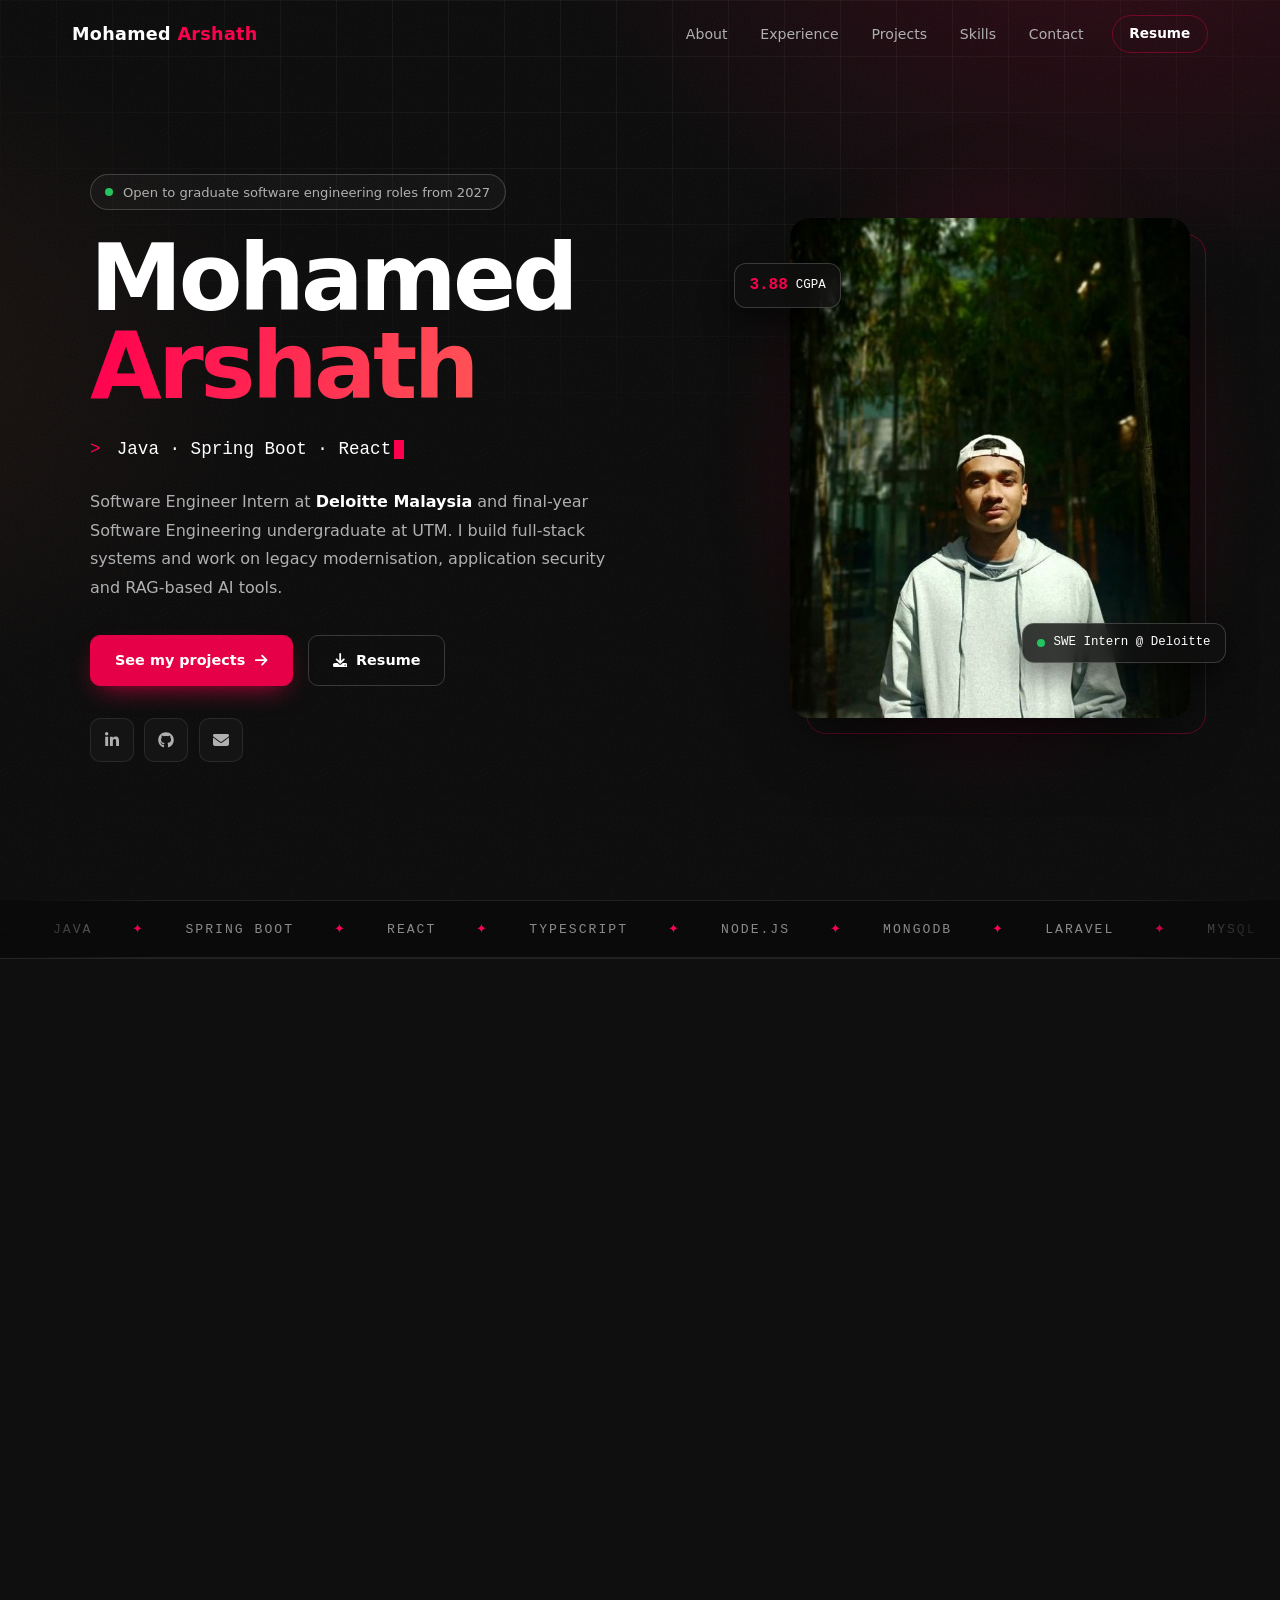
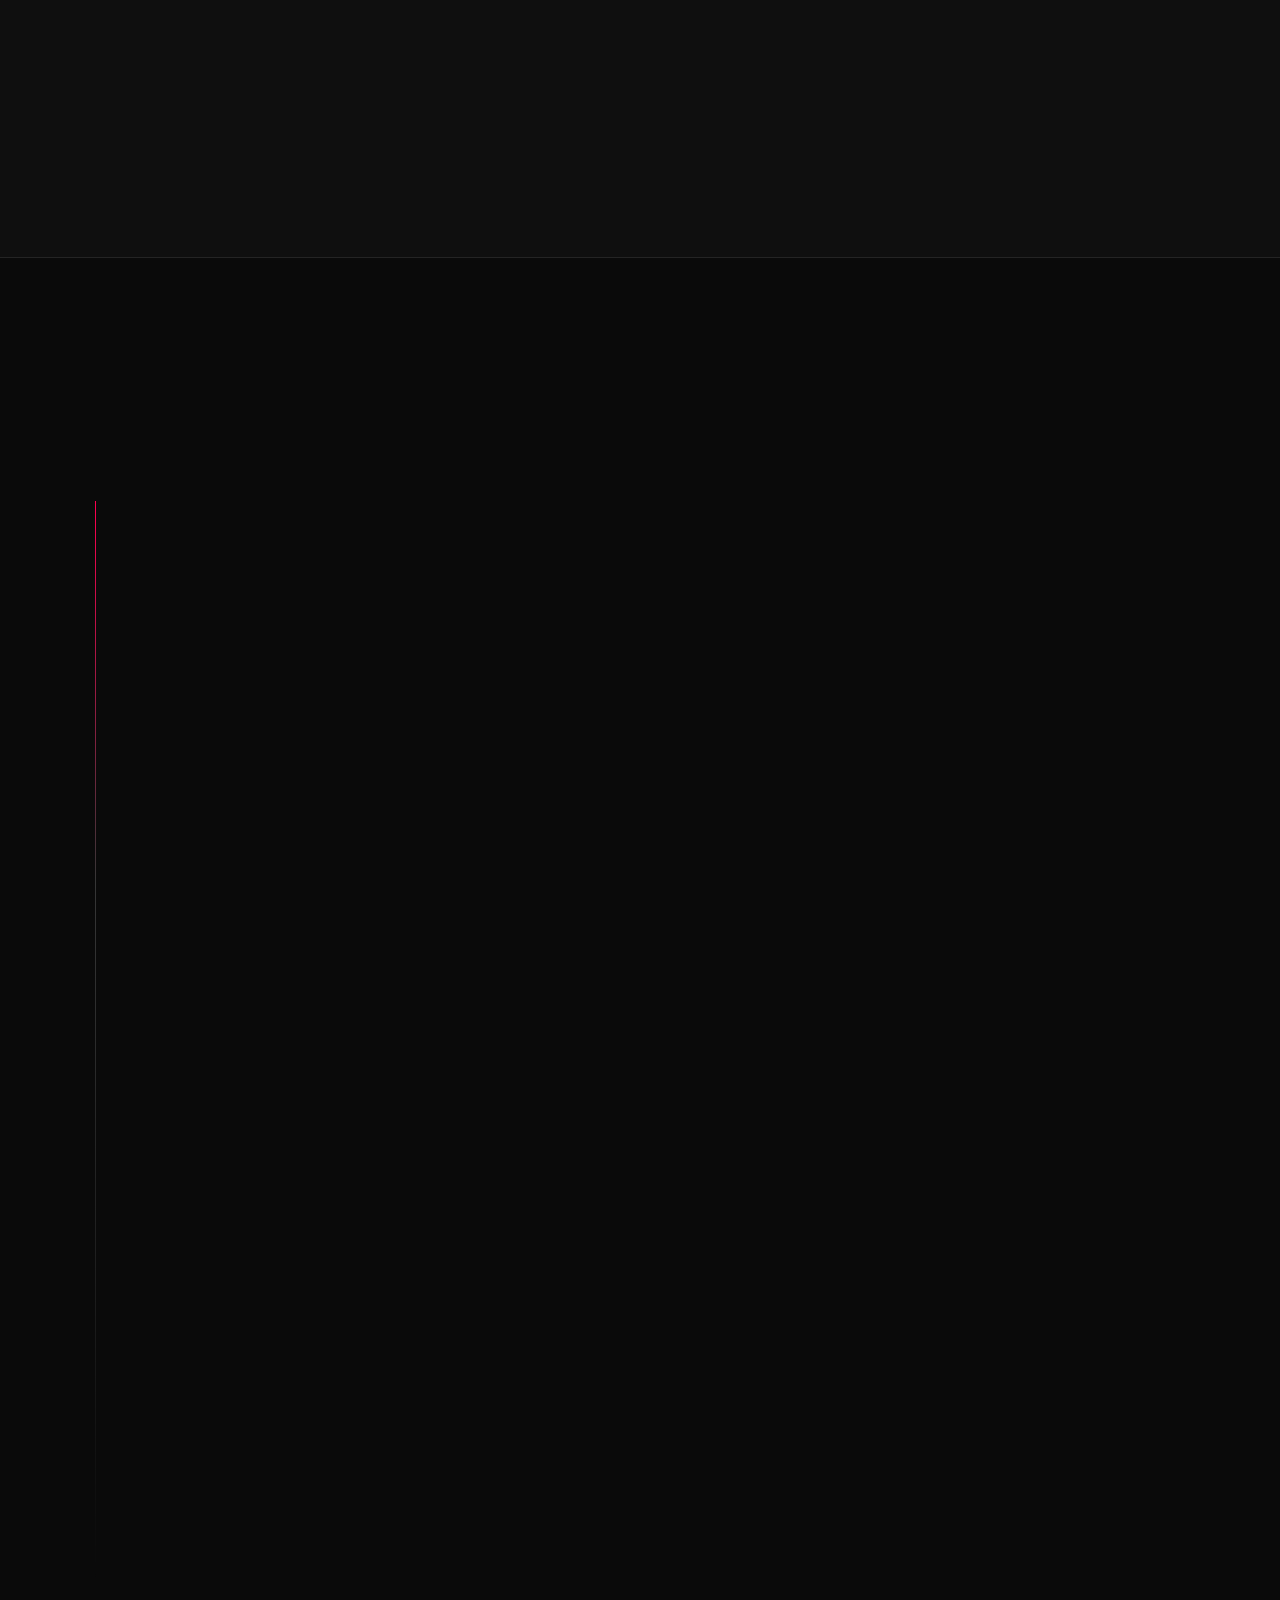
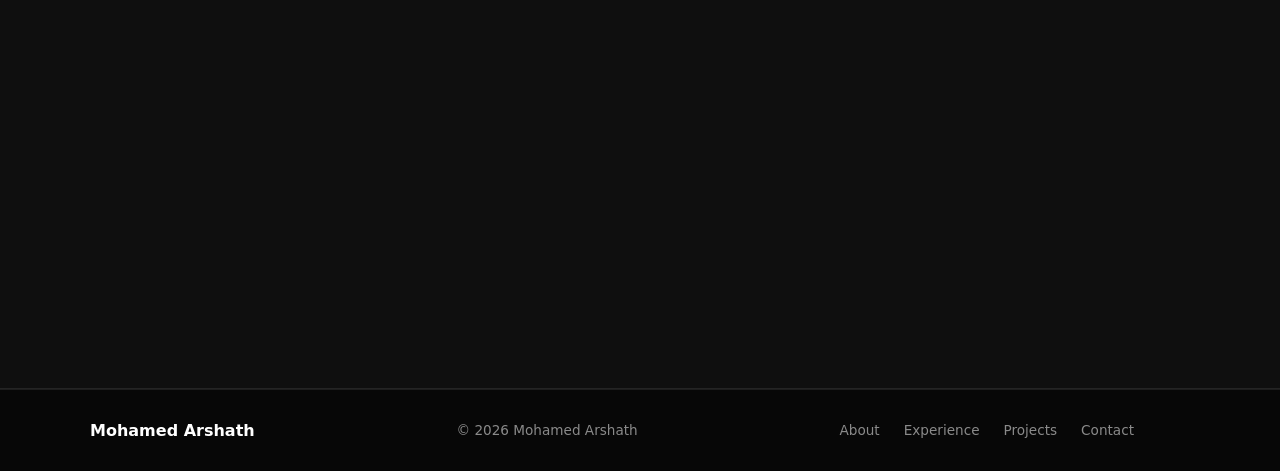
<file: index.html>
<!DOCTYPE html>
<html lang="en">
<head>
    <meta charset="UTF-8">
    <meta name="viewport" content="width=device-width, initial-scale=1.0">
    <!-- GitHub Pages cannot send response headers, so the policy is set here -->
    <meta http-equiv="Content-Security-Policy" content="default-src 'self'; script-src 'self'; style-src 'self' https://fonts.googleapis.com; font-src https://fonts.gstatic.com; img-src 'self' data:; object-src 'none'; base-uri 'self'; form-action 'none'">
    <meta name="referrer" content="strict-origin-when-cross-origin">
    <title>Mohamed Arshath | Software Engineer</title>
    <meta name="description" content="Mohamed Arshath is a Software Engineer Intern at Deloitte Malaysia and a final-year Software Engineering student at UTM. Full-stack development with Java, Spring Boot, React and Node.js.">
    <meta name="author" content="Mohamed Arshath">
    <meta name="theme-color" content="#0a0a0a">
    <meta name="color-scheme" content="dark">
    <link rel="canonical" href="https://mohamedarshathsaleem.github.io/">
    <link rel="icon" href="favicon.svg" type="image/svg+xml">

    <!-- Link previews (LinkedIn, WhatsApp, Slack, X) -->
    <meta property="og:type" content="profile">
    <meta property="og:site_name" content="Mohamed Arshath">
    <meta property="og:locale" content="en_GB">
    <meta property="og:url" content="https://mohamedarshathsaleem.github.io/">
    <meta property="og:title" content="Mohamed Arshath | Software Engineer">
    <meta property="og:description" content="Software Engineer Intern at Deloitte Malaysia and final-year Software Engineering student at UTM. Java, Spring Boot, React, Node.js.">
    <meta property="og:image" content="https://mohamedarshathsaleem.github.io/images/profilepic.jpg">
    <meta property="og:image:width" content="763">
    <meta property="og:image:height" content="575">
    <meta property="og:image:alt" content="Photo of Mohamed Arshath">
    <meta name="twitter:card" content="summary_large_image">
    <meta name="twitter:title" content="Mohamed Arshath | Software Engineer">
    <meta name="twitter:description" content="Software Engineer Intern at Deloitte Malaysia and final-year Software Engineering student at UTM. Java, Spring Boot, React, Node.js.">
    <meta name="twitter:image" content="https://mohamedarshathsaleem.github.io/images/profilepic.jpg">

    <link rel="preconnect" href="https://fonts.googleapis.com">
    <link rel="preconnect" href="https://fonts.gstatic.com" crossorigin>
    <link rel="stylesheet" href="style.css">
    <link href="https://fonts.googleapis.com/css2?family=Bricolage+Grotesque:opsz,wght@12..96,400..800&family=Fira+Code:wght@400;500&display=swap" rel="stylesheet">

    <!-- Structured data for search engines -->
    <script type="application/ld+json">
    {
        "@context": "https://schema.org",
        "@type": "Person",
        "name": "Mohamed Arshath",
        "url": "https://mohamedarshathsaleem.github.io/",
        "image": "https://mohamedarshathsaleem.github.io/images/profilepic.jpg",
        "jobTitle": "Software Engineer Intern",
        "worksFor": { "@type": "Organization", "name": "Deloitte Malaysia" },
        "alumniOf": { "@type": "CollegeOrUniversity", "name": "Universiti Teknologi Malaysia" },
        "address": { "@type": "PostalAddress", "addressLocality": "Kuala Lumpur", "addressCountry": "MY" },
        "sameAs": [
            "https://www.linkedin.com/in/m-arshath",
            "https://github.com/Mohamedarshathsaleem"
        ],
        "knowsAbout": ["Java", "Spring Boot", "React", "Node.js", "TypeScript", "Laravel", "AWS", "Retrieval-Augmented Generation"]
    }
    </script>

    <script src="script.js" defer></script>
</head>
<body>

    <a class="skip-link" href="#main">Skip to main content</a>
    <div class="bg-atmosphere" aria-hidden="true"></div>

    <!-- Icons: Font Awesome Free 6.5.2 by @fontawesome - https://fontawesome.com
         License - https://fontawesome.com/license/free (Icons: CC BY 4.0) -->
    <svg xmlns="http://www.w3.org/2000/svg" class="sprite" width="0" height="0" aria-hidden="true" focusable="false">
        <symbol id="i-linkedin" viewBox="0 0 448 512"><path d="M100.28 448H7.4V148.9h92.88zM53.79 108.1C24.09 108.1 0 83.5 0 53.8a53.79 53.79 0 0 1 107.58 0c0 29.7-24.1 54.3-53.79 54.3zM447.9 448h-92.68V302.4c0-34.7-.7-79.2-48.29-79.2-48.29 0-55.69 37.7-55.69 76.7V448h-92.78V148.9h89.08v40.8h1.3c12.4-23.5 42.69-48.3 87.88-48.3 94 0 111.28 61.9 111.28 142.3V448z"/></symbol>
        <symbol id="i-github" viewBox="0 0 496 512"><path d="M165.9 397.4c0 2-2.3 3.6-5.2 3.6-3.3.3-5.6-1.3-5.6-3.6 0-2 2.3-3.6 5.2-3.6 3-.3 5.6 1.3 5.6 3.6zm-31.1-4.5c-.7 2 1.3 4.3 4.3 4.9 2.6 1 5.6 0 6.2-2s-1.3-4.3-4.3-5.2c-2.6-.7-5.5.3-6.2 2.3zm44.2-1.7c-2.9.7-4.9 2.6-4.6 4.9.3 2 2.9 3.3 5.9 2.6 2.9-.7 4.9-2.6 4.6-4.6-.3-1.9-3-3.2-5.9-2.9zM244.8 8C106.1 8 0 113.3 0 252c0 110.9 69.8 205.8 169.5 239.2 12.8 2.3 17.3-5.6 17.3-12.1 0-6.2-.3-40.4-.3-61.4 0 0-70 15-84.7-29.8 0 0-11.4-29.1-27.8-36.6 0 0-22.9-15.7 1.6-15.4 0 0 24.9 2 38.6 25.8 21.9 38.6 58.6 27.5 72.9 20.9 2.3-16 8.8-27.1 16-33.7-55.9-6.2-112.3-14.3-112.3-110.5 0-27.5 7.6-41.3 23.6-58.9-2.6-6.5-11.1-33.3 2.6-67.9 20.9-6.5 69 27 69 27 20-5.6 41.5-8.5 62.8-8.5s42.8 2.9 62.8 8.5c0 0 48.1-33.6 69-27 13.7 34.7 5.2 61.4 2.6 67.9 16 17.7 25.8 31.5 25.8 58.9 0 96.5-58.9 104.2-114.8 110.5 9.2 7.9 17 22.9 17 46.4 0 33.7-.3 75.4-.3 83.6 0 6.5 4.6 14.4 17.3 12.1C428.2 457.8 496 362.9 496 252 496 113.3 383.5 8 244.8 8zM97.2 352.9c-1.3 1-1 3.3.7 5.2 1.6 1.6 3.9 2.3 5.2 1 1.3-1 1-3.3-.7-5.2-1.6-1.6-3.9-2.3-5.2-1zm-10.8-8.1c-.7 1.3.3 2.9 2.3 3.9 1.6 1 3.6.7 4.3-.7.7-1.3-.3-2.9-2.3-3.9-2-.6-3.6-.3-4.3.7zm32.4 35.6c-1.6 1.3-1 4.3 1.3 6.2 2.3 2.3 5.2 2.6 6.5 1 1.3-1.3.7-4.3-1.3-6.2-2.2-2.3-5.2-2.6-6.5-1zm-11.4-14.7c-1.6 1-1.6 3.6 0 5.9 1.6 2.3 4.3 3.3 5.6 2.3 1.6-1.3 1.6-3.9 0-6.2-1.4-2.3-4-3.3-5.6-2z"/></symbol>
        <symbol id="i-mail" viewBox="0 0 512 512"><path d="M48 64C21.5 64 0 85.5 0 112c0 15.1 7.1 29.3 19.2 38.4L236.8 313.6c11.4 8.5 27 8.5 38.4 0L492.8 150.4c12.1-9.1 19.2-23.3 19.2-38.4c0-26.5-21.5-48-48-48H48zM0 176V384c0 35.3 28.7 64 64 64H448c35.3 0 64-28.7 64-64V176L294.4 339.2c-22.8 17.1-54 17.1-76.8 0L0 176z"/></symbol>
        <symbol id="i-pin" viewBox="0 0 384 512"><path d="M215.7 499.2C267 435 384 279.4 384 192C384 86 298 0 192 0S0 86 0 192c0 87.4 117 243 168.3 307.2c12.3 15.3 35.1 15.3 47.4 0zM192 128a64 64 0 1 1 0 128 64 64 0 1 1 0-128z"/></symbol>
        <symbol id="i-download" viewBox="0 0 512 512"><path d="M288 32c0-17.7-14.3-32-32-32s-32 14.3-32 32V274.7l-73.4-73.4c-12.5-12.5-32.8-12.5-45.3 0s-12.5 32.8 0 45.3l128 128c12.5 12.5 32.8 12.5 45.3 0l128-128c12.5-12.5 12.5-32.8 0-45.3s-32.8-12.5-45.3 0L288 274.7V32zM64 352c-35.3 0-64 28.7-64 64v32c0 35.3 28.7 64 64 64H448c35.3 0 64-28.7 64-64V416c0-35.3-28.7-64-64-64H346.5l-45.3 45.3c-25 25-65.5 25-90.5 0L165.5 352H64zm368 56a24 24 0 1 1 0 48 24 24 0 1 1 0-48z"/></symbol>
        <symbol id="i-arrow-up" viewBox="0 0 384 512"><path d="M214.6 41.4c-12.5-12.5-32.8-12.5-45.3 0l-160 160c-12.5 12.5-12.5 32.8 0 45.3s32.8 12.5 45.3 0L160 141.2V448c0 17.7 14.3 32 32 32s32-14.3 32-32V141.2L329.4 246.6c12.5 12.5 32.8 12.5 45.3 0s12.5-32.8 0-45.3l-160-160z"/></symbol>
        <symbol id="i-arrow-right" viewBox="0 0 448 512"><path d="M438.6 278.6c12.5-12.5 12.5-32.8 0-45.3l-160-160c-12.5-12.5-32.8-12.5-45.3 0s-12.5 32.8 0 45.3L338.8 224 32 224c-17.7 0-32 14.3-32 32s14.3 32 32 32l306.7 0L233.4 393.4c-12.5 12.5-12.5 32.8 0 45.3s32.8 12.5 45.3 0l160-160z"/></symbol>
        <symbol id="i-external" viewBox="0 0 512 512"><path d="M320 0c-17.7 0-32 14.3-32 32s14.3 32 32 32h82.7L201.4 265.4c-12.5 12.5-12.5 32.8 0 45.3s32.8 12.5 45.3 0L448 109.3V192c0 17.7 14.3 32 32 32s32-14.3 32-32V32c0-17.7-14.3-32-32-32H320zM80 32C35.8 32 0 67.8 0 112V432c0 44.2 35.8 80 80 80H400c44.2 0 80-35.8 80-80V320c0-17.7-14.3-32-32-32s-32 14.3-32 32V432c0 8.8-7.2 16-16 16H80c-8.8 0-16-7.2-16-16V112c0-8.8 7.2-16 16-16H192c17.7 0 32-14.3 32-32s-14.3-32-32-32H80z"/></symbol>
        <symbol id="i-xmark" viewBox="0 0 384 512"><path d="M342.6 150.6c12.5-12.5 12.5-32.8 0-45.3s-32.8-12.5-45.3 0L192 210.7 86.6 105.4c-12.5-12.5-32.8-12.5-45.3 0s-12.5 32.8 0 45.3L146.7 256 41.4 361.4c-12.5 12.5-12.5 32.8 0 45.3s32.8 12.5 45.3 0L192 301.3 297.4 406.6c12.5 12.5 32.8 12.5 45.3 0s12.5-32.8 0-45.3L237.3 256 342.6 150.6z"/></symbol>
    </svg>

    <!-- Scroll Progress Bar -->
    <div class="scroll-progress" id="scrollProgress" aria-hidden="true"></div>

    <!-- Navigation -->
    <header>
    <nav id="navbar" aria-label="Main navigation">
        <div class="nav-container">
            <a href="#home" class="logo">Mohamed <span>Arshath</span></a>
            <ul class="nav-links">
                <li><a href="#about" class="nav-link">About</a></li>
                <li><a href="#experience" class="nav-link">Experience</a></li>
                <li><a href="#projects" class="nav-link">Projects</a></li>
                <li><a href="#skills" class="nav-link">Skills</a></li>
                <li><a href="#contact" class="nav-link">Contact</a></li>
                <li><a href="Mohamed-Arshath-Resume.pdf" class="nav-cta" target="_blank" rel="noopener">Resume</a></li>
            </ul>
            <button class="hamburger" id="hamburger" aria-label="Open navigation menu"
                    aria-expanded="false" aria-controls="mobileMenu">
                <span></span>
                <span></span>
                <span></span>
            </button>
        </div>
    </nav>
    </header>

    <!-- Mobile Menu -->
    <div class="mobile-overlay" id="mobileOverlay"></div>
    <div class="mobile-menu" id="mobileMenu" role="dialog" aria-modal="true" aria-label="Site navigation" aria-hidden="true" inert>
        <button class="close-btn" id="closeBtn" aria-label="Close menu">
            <svg class="icon" aria-hidden="true"><use href="#i-xmark"/></svg>
        </button>
        <ul>
            <li><a href="#about" class="mobile-link">About</a></li>
            <li><a href="#experience" class="mobile-link">Experience</a></li>
            <li><a href="#projects" class="mobile-link">Projects</a></li>
            <li><a href="#skills" class="mobile-link">Skills</a></li>
            <li><a href="#contact" class="mobile-link">Contact</a></li>
        </ul>
    </div>

    <main id="main" tabindex="-1">

    <!-- ==============================
         HERO SECTION
    ============================== -->
    <section id="home" aria-labelledby="hero-heading">
        <div class="hero-grid">
            <div class="hero-content">
                <p class="hero-status"><span class="status-dot" aria-hidden="true"></span> Open to graduate software engineering roles from 2027</p>
                <h1 class="hero-name" id="hero-heading">Mohamed <span>Arshath</span></h1>
                <p class="hero-role">
                    <span class="sr-only">Software Engineer. Java, Spring Boot, React.</span>
                    <span class="prompt" aria-hidden="true">&gt;</span>
                    <span class="typed" id="typed" aria-hidden="true" data-phrases="Java · Spring Boot · React|MERN · TypeScript · AWS|Laravel · MySQL · PHPUnit|RAG · LangChain · ChromaDB">Java · Spring Boot · React</span><span class="caret" aria-hidden="true"></span>
                </p>
                <p class="hero-desc">
                    Software Engineer Intern at <strong>Deloitte Malaysia</strong> and final-year
                    Software Engineering undergraduate at UTM. I build full-stack systems and work on
                    legacy modernisation, application security and RAG-based AI tools.
                </p>
                <div class="hero-btns">
                    <a href="#projects" class="btn btn-primary">
                        See my projects <svg class="icon" aria-hidden="true"><use href="#i-arrow-right"/></svg>
                    </a>
                    <a href="Mohamed-Arshath-Resume.pdf" class="btn btn-outline" target="_blank" rel="noopener">
                        <svg class="icon" aria-hidden="true"><use href="#i-download"/></svg> Resume
                    </a>
                </div>
                <div class="hero-socials">
                    <a href="https://www.linkedin.com/in/m-arshath" target="_blank" rel="noopener" class="social-icon" aria-label="LinkedIn">
                        <svg class="icon" aria-hidden="true"><use href="#i-linkedin"/></svg>
                    </a>
                    <a href="https://github.com/Mohamedarshathsaleem" target="_blank" rel="noopener" class="social-icon" aria-label="GitHub">
                        <svg class="icon" aria-hidden="true"><use href="#i-github"/></svg>
                    </a>
                    <a href="mailto:mohamedarshathsaleem@gmail.com" class="social-icon" aria-label="Email">
                        <svg class="icon" aria-hidden="true"><use href="#i-mail"/></svg>
                    </a>
                </div>
            </div>
            <div class="hero-photo">
                <img src="images/profilepic.jpg" alt="Portrait of Mohamed Arshath" width="763" height="575" fetchpriority="high">
                <p class="photo-chip chip-top" aria-hidden="true"><strong>3.88</strong> CGPA</p>
                <p class="photo-chip chip-bottom" aria-hidden="true"><span class="status-dot"></span> SWE Intern @ Deloitte</p>
            </div>
        </div>
    </section>

    <!-- Decorative tech strip; the same items are listed accessibly under Skills -->
    <div class="marquee" aria-hidden="true">
        <div class="marquee-track"><span>Java</span><span>Spring Boot</span><span>React</span><span>TypeScript</span><span>Node.js</span><span>MongoDB</span><span>Laravel</span><span>MySQL</span><span>AWS</span><span>Docker</span><span>GitHub Actions</span><span>Python</span><span>LangChain</span><span>Playwright</span><span>Flutter</span><span>Java</span><span>Spring Boot</span><span>React</span><span>TypeScript</span><span>Node.js</span><span>MongoDB</span><span>Laravel</span><span>MySQL</span><span>AWS</span><span>Docker</span><span>GitHub Actions</span><span>Python</span><span>LangChain</span><span>Playwright</span><span>Flutter</span></div>
    </div>

    <!-- ==============================
         ABOUT SECTION
    ============================== -->
    <section id="about" aria-labelledby="about-heading">
        <div class="section-header reveal">
            <span class="section-tag"><b>01</b> Get To Know</span>
            <h2 id="about-heading">About <span>Me</span></h2>
        </div>
        <div class="about-content">
            <div class="about-text reveal">
                <p>
                    I'm <strong>Arshath</strong>, a final-year Bachelor of Computer Science (Software Engineering)
                    student at Universiti Teknologi Malaysia, currently interning with Deloitte Malaysia's
                    Technology &amp; Transformation practice in Kuala Lumpur.
                </p>
                <p>
                    At Deloitte I lead a team of 6 interns building a MERN-stack system across the full SDLC,
                    from requirements with its users through to deployment and monitoring on AWS, and help
                    modernise a legacy JSP application into React and Spring Boot. Before that I owned
                    the delivery of a Laravel-based ISO 50001 Energy Management System as a part-time developer.
                </p>
                <dl class="about-stats">
                    <div class="stat">
                        <dt>CGPA / 4.00</dt>
                        <dd class="counter" data-target="3.88" data-decimals="2">3.88</dd>
                    </div>
                    <div class="stat">
                        <dt>Industry roles</dt>
                        <dd class="counter" data-target="3">3</dd>
                    </div>
                    <div class="stat">
                        <dt>Interns led</dt>
                        <dd class="counter" data-target="6">6</dd>
                    </div>
                </dl>
            </div>
            <div class="about-side reveal" data-delay="150">
                <div class="side-block">
                    <h3>Education</h3>
                    <span class="t-year">Oct 2022 – Mar 2027 (Expected)</span>
                    <h4>Bachelor of Computer Science (Software Engineering) with Honours</h4>
                    <p>Universiti Teknologi Malaysia (UTM), Johor Bahru · CGPA 3.88 / 4.00</p>
                </div>
                <div class="side-block">
                    <h3>Certifications &amp; Training</h3>
                    <ul class="cert-list">
                        <li>
                            <span class="t-year">Nov 2025</span>
                            <h4>Skills2Work Data Center Foundation Training</h4>
                            <p>UTM × The Asia Foundation × Microsoft</p>
                        </li>
                        <li>
                            <span class="t-year">Jun 2025</span>
                            <h4>Data Analytics for Organization</h4>
                            <p>UTM Professional Skills Certificate</p>
                        </li>
                    </ul>
                </div>
                <a href="Mohamed-Arshath-Resume.pdf" class="btn btn-outline" target="_blank" rel="noopener">
                    <svg class="icon" aria-hidden="true"><use href="#i-download"/></svg> Download Resume
                </a>
            </div>
        </div>
    </section>

    <!-- ==============================
         EXPERIENCE SECTION
    ============================== -->
    <section id="experience" aria-labelledby="experience-heading">
        <div class="section-header reveal">
            <span class="section-tag"><b>02</b> Where I've Worked</span>
            <h2 id="experience-heading">Work <span>Experience</span></h2>
        </div>
        <div class="exp-list">

            <article class="exp-card is-current reveal">
                <div class="exp-head">
                    <div>
                        <h3>Software Engineer Intern <span class="now-badge">Now</span></h3>
                        <p class="exp-org">Deloitte Malaysia · Technology &amp; Transformation</p>
                    </div>
                    <div class="exp-meta">
                        <span class="exp-date">Aug 2026 – Present</span>
                        <span class="exp-loc"><svg class="icon" aria-hidden="true"><use href="#i-pin"/></svg> Kuala Lumpur</span>
                    </div>
                </div>
                <ul class="exp-points">
                    <li>Leading a team of 6 interns to build a MERN-stack (MongoDB, Express.js, React, Node.js) Shift Monitoring System used by 10 engineers on a 24/7 support rotation.</li>
                    <li>Owning that system across the full SDLC, from requirements gathering and system design to testing and deployment, while reviewing pull requests and mentoring newer interns.</li>
                    <li>Deployed it on AWS EC2 with Docker and GitHub Actions, and added CloudWatch log monitoring with alerts and automated daily MongoDB backups to S3.</li>
                    <li>Modernising a legacy JSP server-side rendered system for a telecommunications client into a React frontend and Spring Boot backend.</li>
                    <li>Remediated penetration-test findings including SQL and XPath injection, and upgraded vulnerable Maven and npm libraries.</li>
                    <li>Built a self-initiated RAG assistant (Python, LangChain, Azure OpenAI, ChromaDB) that answers questions across project documentation, cutting lookup time by 30%.</li>
                </ul>
                <div class="p-tags">
                    <span>React</span><span>TypeScript</span><span>Spring Boot</span><span>Node.js</span><span>MongoDB</span><span>AWS</span><span>Docker</span><span>LangChain</span>
                </div>
            </article>

            <article class="exp-card reveal">
                <div class="exp-head">
                    <div>
                        <h3>Part-Time Full Stack Developer</h3>
                        <p class="exp-org">Optimal Systems Engineering Sdn. Bhd.</p>
                    </div>
                    <div class="exp-meta">
                        <span class="exp-date">Jun 2025 – Jun 2026</span>
                        <span class="exp-loc"><svg class="icon" aria-hidden="true"><use href="#i-pin"/></svg> Skudai, Johor</span>
                    </div>
                </div>
                <ul class="exp-points">
                    <li>Owned the full SDLC of a Laravel-based ISO 50001 Energy Management System (EnMS), from requirements and MVC design to UAT and deployment. This system was also my final-year project (see <a href="#projects">Projects</a>).</li>
                    <li>Built responsive Blade-templated interfaces (HTML5, CSS3, JavaScript) on Eloquent ORM models and MySQL migrations.</li>
                    <li>Implemented RESTful APIs, middleware-based RBAC and PHPUnit tests within an Agile Scrum workflow using Git and Jira.</li>
                    <li>Worked directly with the client to turn business and technical requirements into features, and prototyped the interface in Figma with their engineers.</li>
                </ul>
                <div class="p-tags">
                    <span>Laravel</span><span>Blade</span><span>MySQL</span><span>PHPUnit</span><span>REST APIs</span><span>Figma</span>
                </div>
            </article>

            <article class="exp-card reveal">
                <div class="exp-head">
                    <div>
                        <h3>Part-Time Assistant Consultant</h3>
                        <p class="exp-org">UTSB Management Sdn. Bhd.</p>
                    </div>
                    <div class="exp-meta">
                        <span class="exp-date">Dec 2024 – Dec 2025</span>
                        <span class="exp-loc"><svg class="icon" aria-hidden="true"><use href="#i-pin"/></svg> Skudai, Johor</span>
                    </div>
                </div>
                <ul class="exp-points">
                    <li>Gathered and documented system requirements for the Ministry of Higher Education (KPT) Data Center feasibility study.</li>
                    <li>Conducted literature reviews on data center methodologies that informed key architectural decisions.</li>
                </ul>
                <div class="p-tags">
                    <span>Requirements Analysis</span><span>Research</span><span>Documentation</span>
                </div>
            </article>

        </div>
    </section>

    <!-- ==============================
         PROJECTS SECTION
    ============================== -->
    <section id="projects" aria-labelledby="projects-heading">
        <div class="section-header reveal">
            <span class="section-tag"><b>03</b> What I've Built</span>
            <h2 id="projects-heading">Featured <span>Projects</span></h2>
        </div>
        <div class="projects-grid">

            <article class="proj-card featured reveal">
                <span class="proj-year">2026 · Final Year Project · Optimal Systems Engineering</span>
                <h3>Energy Management System (EnMS)</h3>
                <p>
                    Web platform that replaces spreadsheet workflows for the Plan phase of ISO 50001.
                    It logs energy and production data, calculates Specific Energy Consumption, flags
                    Significant Energy Uses and builds regression-based baselines for EnPI tracking.
                    It has role-based access for 5 user roles and passed integration and UAT testing
                    with zero production defects.
                </p>
                <ul class="proj-metrics">
                    <li><strong>5</strong> user roles with RBAC</li>
                    <li><strong>0</strong> production defects</li>
                    <li><strong>ISO 50001</strong> Plan phase digitised</li>
                </ul>
                <p class="proj-role">
                    <strong>My role:</strong> owned the full SDLC, from requirements and design to UAT and deployment.
                    I built it during my part-time role at Optimal Systems and submitted it as my UTM final-year project,
                    which is why it appears under both Experience and Projects.
                </p>
                <div class="p-tags">
                    <span>Laravel</span><span>Blade</span><span>MySQL</span><span>JavaScript</span><span>PHPUnit</span><span>Playwright</span>
                </div>
                <div class="proj-links">
                    <a href="https://github.com/Mohamedarshathsaleem/FYP_Optimise" target="_blank" rel="noopener">
                        <svg class="icon" aria-hidden="true"><use href="#i-github"/></svg> Source code<span class="sr-only"> for the Energy Management System (opens in a new tab)</span>
                    </a>
                </div>
            </article>

            <article class="proj-card reveal">
                <span class="proj-year">2026 · Internal system · Deloitte Malaysia</span>
                <h3>Shift Monitoring System</h3>
                <p>
                    MERN-stack web app used by 10 engineers on a 24/7 support rotation. React and TypeScript
                    frontend, Node.js and Express API with JWT authentication, and MongoDB. It runs in Docker on
                    AWS EC2 with GitHub Actions CI/CD, CloudWatch logs and alerts, and automated daily database
                    backups to S3.
                </p>
                <p class="proj-role">
                    <strong>My role:</strong> team lead for 6 interns. I gathered requirements directly from the
                    engineers and HR, designed the system, reviewed pull requests, and ran the demos, user guide
                    and handover.
                </p>
                <div class="p-tags">
                    <span>React</span><span>TypeScript</span><span>Node.js</span><span>MongoDB</span><span>AWS</span><span>Docker</span><span>Playwright</span>
                </div>
                <p class="proj-note">Internal to Deloitte, so the source is not public.</p>
            </article>

            <article class="proj-card reveal" data-delay="100">
                <span class="proj-year">2026 · Self-initiated · Deloitte Malaysia</span>
                <h3>Documentation RAG Assistant</h3>
                <p>
                    Retrieval-augmented assistant that answers questions across project documentation.
                    Documents are embedded into a ChromaDB vector store and retrieved through LangChain for
                    Azure OpenAI to answer from. It cut documentation lookup time by 30%.
                </p>
                <p class="proj-role">
                    <strong>My role:</strong> proposed and built it on my own initiative during the internship.
                </p>
                <div class="p-tags">
                    <span>Python</span><span>LangChain</span><span>Azure OpenAI</span><span>ChromaDB</span>
                </div>
                <p class="proj-note">Internal to Deloitte, so the source is not public.</p>
            </article>

            <article class="proj-card reveal">
                <span class="proj-year">2025 · Team course project</span>
                <h3>UTMSport</h3>
                <p>
                    Flutter app for booking UTM sports facilities, managing sporting events and tracking
                    student activity, with separate flows for students, event organisers and admins.
                    Delivered over a 4-sprint Agile Scrum cycle using Firebase Auth, Firestore and Storage,
                    and Stripe for event payments.
                </p>
                <div class="p-tags">
                    <span>Flutter</span><span>Dart</span><span>Firebase</span><span>Stripe</span>
                </div>
                <div class="proj-links">
                    <a href="https://github.com/Mohamedarshathsaleem/utmsport" target="_blank" rel="noopener">
                        <svg class="icon" aria-hidden="true"><use href="#i-github"/></svg> Source code<span class="sr-only"> for UTMSport (opens in a new tab)</span>
                    </a>
                </div>
            </article>

            <article class="proj-card reveal" data-delay="100">
                <span class="proj-year">2024 · Machine learning</span>
                <h3>Student Academic Outcomes Prediction</h3>
                <p>
                    Multi-layer perceptron that classifies students as Dropout, Enrolled or Graduate from
                    36 enrolment-time features in the UCI dataset of 4,424 students. Covers EDA, feature
                    engineering, class imbalance and model tuning, and is written up as a research paper.
                </p>
                <div class="p-tags">
                    <span>Python</span><span>scikit-learn</span><span>pandas</span><span>Jupyter</span>
                </div>
                <div class="proj-links">
                    <a href="https://github.com/Mohamedarshathsaleem/Student-Dropout-Prediction" target="_blank" rel="noopener">
                        <svg class="icon" aria-hidden="true"><use href="#i-github"/></svg> Notebook<span class="sr-only"> for Student Academic Outcomes Prediction (opens in a new tab)</span>
                    </a>
                </div>
            </article>

        </div>
        <p class="more-link reveal">
            <a href="https://github.com/Mohamedarshathsaleem?tab=repositories" target="_blank" rel="noopener">
                More on GitHub <svg class="icon" aria-hidden="true"><use href="#i-external"/></svg>
            </a>
        </p>
    </section>

    <!-- ==============================
         SKILLS SECTION
    ============================== -->
    <section id="skills" aria-labelledby="skills-heading">
        <div class="section-header reveal">
            <span class="section-tag"><b>04</b> What I Work With</span>
            <h2 id="skills-heading">Technical <span>Skills</span></h2>
        </div>
        <dl class="skills-list reveal">
            <div class="skill-row">
                <dt>Languages</dt>
                <dd><span class="stag">Java</span><span class="stag">JavaScript</span><span class="stag">TypeScript</span><span class="stag">Python</span><span class="stag">PHP</span><span class="stag">SQL</span><span class="stag">Dart</span><span class="stag">C++</span></dd>
            </div>
            <div class="skill-row">
                <dt>Frameworks</dt>
                <dd><span class="stag">Spring Boot</span><span class="stag">React</span><span class="stag">Node.js &amp; Express</span><span class="stag">Laravel</span><span class="stag">Angular</span><span class="stag">Vue.js</span><span class="stag">Flutter</span></dd>
            </div>
            <div class="skill-row">
                <dt>Databases</dt>
                <dd><span class="stag">MySQL</span><span class="stag">PostgreSQL</span><span class="stag">MongoDB</span><span class="stag">ChromaDB</span></dd>
            </div>
            <div class="skill-row">
                <dt>Cloud &amp; DevOps</dt>
                <dd><span class="stag">AWS (EC2, S3, CloudWatch)</span><span class="stag">Docker</span><span class="stag">GitHub Actions</span><span class="stag">Azure DevOps</span><span class="stag">Linux &amp; Bash</span></dd>
            </div>
            <div class="skill-row">
                <dt>AI &amp; Security</dt>
                <dd><span class="stag">RAG</span><span class="stag">LangChain</span><span class="stag">Azure OpenAI</span><span class="stag">scikit-learn</span><span class="stag">SQL &amp; XPath injection remediation</span></dd>
            </div>
            <div class="skill-row">
                <dt>Testing</dt>
                <dd><span class="stag">JUnit</span><span class="stag">Jest</span><span class="stag">Vitest</span><span class="stag">PHPUnit</span><span class="stag">Playwright</span><span class="stag">Postman</span></dd>
            </div>
            <div class="skill-row">
                <dt>Practices</dt>
                <dd><span class="stag">REST APIs</span><span class="stag">JWT &amp; RBAC</span><span class="stag">Microservices</span><span class="stag">MVC</span><span class="stag">CI/CD</span><span class="stag">Code review</span><span class="stag">Agile Scrum</span></dd>
            </div>
            <div class="skill-row">
                <dt>Tools</dt>
                <dd><span class="stag">Git</span><span class="stag">Maven</span><span class="stag">Swagger</span><span class="stag">Jira</span><span class="stag">Figma</span></dd>
            </div>
        </dl>
    </section>

    <!-- ==============================
         CONTACT SECTION
    ============================== -->
    <section id="contact" aria-labelledby="contact-heading">
        <div class="section-header reveal">
            <span class="section-tag"><b>05</b> Let's Talk</span>
            <h2 id="contact-heading">Get In <span>Touch</span></h2>
        </div>
        <div class="contact-panel reveal">
            <p class="contact-intro">
                I'm open to graduate software engineering roles from 2027. The quickest way to reach me is email or LinkedIn.
            </p>
            <a class="contact-email" href="mailto:mohamedarshathsaleem@gmail.com">mohamedarshathsaleem@gmail.com</a>
            <p class="contact-loc"><svg class="icon" aria-hidden="true"><use href="#i-pin"/></svg> Kuala Lumpur, Malaysia</p>
            <div class="contact-actions">
                <a href="https://www.linkedin.com/in/m-arshath" target="_blank" rel="noopener" class="btn btn-primary">
                    <svg class="icon" aria-hidden="true"><use href="#i-linkedin"/></svg> LinkedIn
                </a>
                <a href="https://github.com/Mohamedarshathsaleem" target="_blank" rel="noopener" class="btn btn-outline">
                    <svg class="icon" aria-hidden="true"><use href="#i-github"/></svg> GitHub
                </a>
                <a href="Mohamed-Arshath-Resume.pdf" class="btn btn-outline" target="_blank" rel="noopener">
                    <svg class="icon" aria-hidden="true"><use href="#i-download"/></svg> Resume
                </a>
            </div>
        </div>
    </section>

    </main>

    <!-- Footer -->
    <footer>
        <div class="footer-inner">
            <span class="footer-logo">Mohamed Arshath</span>
            <p>&copy; <span id="year">2026</span> Mohamed Arshath</p>
            <nav class="footer-nav" aria-label="Footer navigation">
                <a href="#about">About</a>
                <a href="#experience">Experience</a>
                <a href="#projects">Projects</a>
                <a href="#contact">Contact</a>
            </nav>
        </div>
    </footer>

    <!-- Back To Top -->
    <button class="back-to-top" id="backToTop" aria-label="Back to top">
        <svg class="icon" aria-hidden="true"><use href="#i-arrow-up"/></svg>
    </button>

</body>
</html>
</file>
<file: style.css>
/* ============================================================
   CSS VARIABLES & RESET
   ============================================================ */
:root {
    --primary: #ff004f;
    --primary-dark: #cc003f;
    /* Button fill is slightly darker than --primary so white text meets WCAG AA (4.7:1) */
    --primary-btn: #e60047;
    --primary-btn-hover: #c4003c;
    --primary-soft: rgba(255, 0, 79, 0.1);
    --primary-line: rgba(255, 0, 79, 0.35);
    --bg: #0a0a0a;
    --bg-alt: #0f0f0f;
    --bg-card: #141414;
    --text: #ffffff;
    --text-secondary: #b0b0b0;
    --text-muted: #8a8a8a;
    --border: rgba(255, 255, 255, 0.09);
    --border-strong: rgba(255, 255, 255, 0.18);
    --nav-h: 68px;
    --ease: cubic-bezier(0.4, 0, 0.2, 1);
    --tr: color 0.25s var(--ease), background-color 0.25s var(--ease),
          border-color 0.25s var(--ease), opacity 0.25s var(--ease), transform 0.25s var(--ease);
    --radius: 14px;
}

*, *::before, *::after {
    margin: 0;
    padding: 0;
    box-sizing: border-box;
}

html {
    scroll-behavior: smooth;
    scroll-padding-top: var(--nav-h);
    color-scheme: dark;
    -webkit-text-size-adjust: 100%;
    text-size-adjust: 100%;
}

body {
    font-family: 'Bricolage Grotesque', system-ui, sans-serif;
    background: var(--bg);
    color: var(--text);
    line-height: 1.6;
    overflow-x: hidden;
    -webkit-font-smoothing: antialiased;
}
body.menu-open { overflow: hidden; }

main:focus { outline: none; }

.sprite { position: absolute; width: 0; height: 0; overflow: hidden; }

.sr-only {
    position: absolute;
    width: 1px; height: 1px;
    margin: -1px;
    padding: 0;
    overflow: hidden;
    clip-path: inset(50%);
    white-space: nowrap;
    border: 0;
}

.skip-link {
    position: fixed;
    top: 0.75rem; left: 0.75rem;
    z-index: 10001;
    padding: 0.7rem 1.1rem;
    background: var(--text);
    color: var(--bg);
    font-size: 0.9rem;
    font-weight: 600;
    border-radius: 8px;
    transform: translateY(-200%);
    transition: transform 0.2s var(--ease);
}
.skip-link:visited { color: var(--bg); }
.skip-link:focus { transform: translateY(0); }

img { display: block; max-width: 100%; }
a { color: inherit; text-decoration: none; }
a:visited { color: inherit; }
ul { list-style: none; }
button { font-family: inherit; }

:focus-visible {
    outline: 2px solid var(--primary);
    outline-offset: 3px;
    border-radius: 6px;
}

.icon {
    width: 1em;
    height: 1em;
    fill: currentColor;
    flex-shrink: 0;
}

/* ============================================================
   SCROLL PROGRESS BAR
   ============================================================ */
.scroll-progress {
    position: fixed;
    top: 0; left: 0;
    height: 3px;
    width: 100%;
    background: var(--primary);
    z-index: 10000;
    transform: scaleX(0);
    transform-origin: left center;
}

/* ============================================================
   NAVIGATION
   ============================================================ */
#navbar {
    position: fixed;
    top: 0; left: 0;
    width: 100%;
    z-index: 900;
    border-bottom: 1px solid transparent;
    transition: background-color 0.25s var(--ease), border-color 0.25s var(--ease);
}

#navbar.scrolled {
    background: rgba(10, 10, 10, 0.92);
    backdrop-filter: blur(16px);
    -webkit-backdrop-filter: blur(16px);
    border-bottom: 1px solid var(--border);
}

.nav-container {
    max-width: 1200px;
    margin: 0 auto;
    padding: 0 2rem;
    height: var(--nav-h);
    display: flex;
    align-items: center;
    justify-content: space-between;
}

.logo {
    font-size: 1.1rem;
    font-weight: 700;
    letter-spacing: 0.3px;
    transition: var(--tr);
}
.logo span { color: var(--primary); }
.logo:hover { opacity: 0.8; }

.nav-links {
    display: flex;
    gap: 0.25rem;
    align-items: center;
}

.nav-link {
    color: var(--text-secondary);
    font-size: 0.88rem;
    font-weight: 500;
    padding: 0.5rem 0.9rem;
    border-radius: 8px;
    transition: var(--tr);
}
.nav-link:hover, .nav-link.active { color: var(--text); }
.nav-link.active { box-shadow: inset 0 -2px 0 var(--primary); border-radius: 0; }

/* Hamburger */
.hamburger {
    display: none;
    flex-direction: column;
    gap: 5px;
    background: none;
    border: none;
    cursor: pointer;
    padding: 12px 10px;
    min-width: 44px;
    min-height: 44px;
    justify-content: center;
}
.hamburger span {
    display: block;
    width: 24px; height: 2px;
    background: var(--text);
    border-radius: 2px;
    transition: var(--tr);
}
.hamburger.open span:nth-child(1) { transform: translateY(7px) rotate(45deg); }
.hamburger.open span:nth-child(2) { opacity: 0; }
.hamburger.open span:nth-child(3) { transform: translateY(-7px) rotate(-45deg); }

/* ============================================================
   MOBILE MENU
   ============================================================ */
.mobile-overlay {
    position: fixed; inset: 0;
    background: rgba(0, 0, 0, 0.65);
    z-index: 950;
    opacity: 0;
    pointer-events: none;
    transition: opacity 0.3s ease;
}
.mobile-overlay.active { opacity: 1; pointer-events: all; }

.mobile-menu {
    position: fixed;
    top: 0; right: 0;
    width: min(290px, 80vw);
    height: 100vh;
    height: 100dvh;
    overflow-y: auto;
    background: #111;
    border-left: 1px solid var(--border);
    z-index: 960;
    display: flex;
    flex-direction: column;
    padding: 5.5rem 1.75rem 2rem;
    transform: translateX(100%);
    visibility: hidden;
    /* visibility flips after the slide-out, but immediately on open so focus can move in */
    transition: transform 0.35s var(--ease), visibility 0s linear 0.35s;
}
.mobile-menu.active {
    transform: translateX(0);
    visibility: visible;
    transition: transform 0.35s var(--ease), visibility 0s;
}

.mobile-link {
    display: block;
    color: var(--text-secondary);
    font-size: 1rem;
    font-weight: 500;
    padding: 0.9rem 1.25rem;
    border-radius: 10px;
    transition: var(--tr);
}
.mobile-link:hover { color: var(--text); background: var(--primary-soft); }

.close-btn {
    position: absolute;
    top: 1.25rem; right: 1.25rem;
    width: 44px; height: 44px;
    border-radius: 50%;
    background: var(--bg-card);
    border: 1px solid var(--border);
    color: var(--text);
    font-size: 1rem;
    cursor: pointer;
    display: flex; align-items: center; justify-content: center;
    transition: var(--tr);
}
.close-btn:hover { border-color: var(--primary); color: var(--primary); }

/* ============================================================
   SHARED COMPONENTS
   ============================================================ */
section {
    padding: 5.5rem 6%;
}

.section-header {
    max-width: 1100px;
    margin: 0 auto 3rem;
}
.section-tag {
    display: block;
    font-size: 0.78rem;
    font-weight: 500;
    color: var(--primary);
    text-transform: uppercase;
    letter-spacing: 3px;
    margin-bottom: 0.5rem;
    font-family: 'Fira Code', monospace;
}
.section-header h2 {
    font-size: clamp(1.75rem, 4vw, 2.4rem);
    font-weight: 700;
    line-height: 1.2;
}
.section-header h2 span { color: var(--primary); }

/* Buttons */
.btn {
    display: inline-flex;
    align-items: center;
    gap: 0.55rem;
    padding: 0.8rem 1.5rem;
    border-radius: 10px;
    font-size: 0.9rem;
    font-weight: 600;
    border: 1.5px solid transparent;
    cursor: pointer;
    transition: var(--tr);
    white-space: nowrap;
}
.btn-primary {
    background: var(--primary-btn);
    color: #fff;
    border-color: var(--primary-btn);
}
.btn-primary:visited { color: #fff; }
.btn-primary:hover {
    background: var(--primary-btn-hover);
    border-color: var(--primary-btn-hover);
    transform: translateY(-2px);
}
.btn-outline {
    background: transparent;
    color: var(--text);
    border-color: var(--border-strong);
}
.btn-outline:hover {
    border-color: var(--primary);
    color: var(--primary);
    transform: translateY(-2px);
}
.btn:active { transform: translateY(0); }

/* Social Icon */
.social-icon {
    display: flex; align-items: center; justify-content: center;
    width: 44px; height: 44px;
    border-radius: 10px;
    background: var(--bg-card);
    border: 1px solid var(--border);
    color: var(--text-secondary);
    font-size: 1rem;
    transition: var(--tr);
}
.social-icon:hover {
    border-color: var(--primary);
    color: var(--primary);
    transform: translateY(-2px);
}

/* Reveal Animation — only hidden when JS has loaded */
.js .reveal {
    opacity: 0;
    transform: translateY(24px);
    transition: opacity 0.6s var(--ease), transform 0.6s var(--ease);
}
.js .reveal.visible {
    opacity: 1;
    transform: translateY(0);
}

/* Tech tags (experience + projects) */
.p-tags { display: flex; gap: 0.4rem; flex-wrap: wrap; }
.p-tags span {
    font-size: 0.76rem;
    padding: 0.2rem 0.65rem;
    border: 1px solid var(--primary-line);
    border-radius: 100px;
    color: #ff6b93;
    font-weight: 500;
}

/* ============================================================
   HERO
   ============================================================ */
#home {
    min-height: 100vh;
    min-height: 100svh;
    display: flex;
    align-items: center;
    padding-top: calc(var(--nav-h) + 2rem);
    padding-bottom: 4rem;
}

.hero-grid {
    display: grid;
    grid-template-columns: 1.25fr 1fr;
    gap: 4rem;
    align-items: center;
    max-width: 1100px;
    width: 100%;
    margin: 0 auto;
}

.hero-grid > *, .about-content > *, .projects-grid > * { min-width: 0; }

.hero-status {
    display: inline-flex;
    align-items: center;
    gap: 0.6rem;
    font-size: 0.82rem;
    font-weight: 500;
    color: var(--text-secondary);
    padding: 0.4rem 0.9rem;
    border: 1px solid var(--border-strong);
    border-radius: 100px;
    margin-bottom: 1.5rem;
}
.status-dot {
    width: 8px; height: 8px;
    border-radius: 50%;
    background: #22c55e;
}

.hero-name {
    font-size: clamp(2.6rem, 6.5vw, 4.5rem);
    font-weight: 800;
    line-height: 1.05;
    letter-spacing: -1.5px;
    margin-bottom: 0.75rem;
}
.hero-name span { color: var(--primary); }

.hero-role {
    font-family: 'Fira Code', monospace;
    font-size: clamp(0.95rem, 2vw, 1.1rem);
    color: var(--text);
    margin-bottom: 1.4rem;
}

.hero-desc {
    font-size: 1rem;
    color: var(--text-secondary);
    max-width: 540px;
    line-height: 1.8;
    margin-bottom: 2rem;
}
.hero-desc strong { color: var(--text); font-weight: 600; }

.hero-btns {
    display: flex;
    gap: 0.9rem;
    flex-wrap: wrap;
    margin-bottom: 2rem;
}

.hero-socials { display: flex; gap: 0.65rem; }

.hero-photo {
    position: relative;
    justify-self: end;
    width: 100%;
    max-width: 400px;
}
.hero-photo::before {
    content: '';
    position: absolute;
    inset: 16px -16px -16px 16px;
    border: 1.5px solid var(--primary-line);
    border-radius: 20px;
}
.hero-photo img {
    position: relative;
    width: 100%;
    aspect-ratio: 4 / 5;
    height: auto;
    object-fit: cover;
    object-position: center;
    border-radius: 20px;
}

/* ============================================================
   ABOUT
   ============================================================ */
#about { background: var(--bg-alt); }

.about-content {
    display: grid;
    grid-template-columns: 1.4fr 1fr;
    gap: 4rem;
    align-items: start;
    max-width: 1100px;
    margin: 0 auto;
}

.about-text p {
    color: var(--text-secondary);
    font-size: 0.98rem;
    line-height: 1.85;
    margin-bottom: 1rem;
}
.about-text strong { color: var(--text); }

/* Stats */
.about-stats {
    display: flex;
    gap: 1.5rem;
    padding-top: 1.75rem;
    margin-top: 1.75rem;
    border-top: 1px solid var(--border);
}
.stat {
    flex: 1;
    display: flex;
    flex-direction: column-reverse;
}
.stat dd {
    font-size: 2.1rem;
    font-weight: 700;
    color: var(--text);
    line-height: 1;
    margin-bottom: 0.4rem;
}
.stat dt {
    font-size: 0.8rem;
    color: var(--text-muted);
}

/* Education + certification */
.about-side {
    display: flex;
    flex-direction: column;
    gap: 1.25rem;
    align-items: flex-start;
}
.side-block {
    width: 100%;
    padding: 1.4rem 1.5rem;
    background: var(--bg-card);
    border: 1px solid var(--border);
    border-radius: var(--radius);
}
.side-block h3 {
    font-size: 0.75rem;
    font-weight: 600;
    text-transform: uppercase;
    letter-spacing: 2px;
    color: var(--text-muted);
    margin-bottom: 0.6rem;
}
.t-year {
    font-size: 0.78rem;
    color: var(--primary);
    font-family: 'Fira Code', monospace;
}
.side-block h4 { font-size: 0.95rem; font-weight: 600; margin: 0.25rem 0; line-height: 1.45; }
.side-block p { font-size: 0.85rem; color: var(--text-secondary); }
.cert-list { display: flex; flex-direction: column; gap: 1rem; }
.cert-list li + li { padding-top: 1rem; border-top: 1px solid var(--border); }

/* ============================================================
   EXPERIENCE
   ============================================================ */
.exp-list {
    max-width: 1100px;
    margin: 0 auto;
    display: flex;
    flex-direction: column;
    gap: 1.25rem;
}

.exp-card {
    background: var(--bg-card);
    border: 1px solid var(--border);
    border-left: 3px solid var(--primary);
    border-radius: var(--radius);
    padding: 1.75rem 2rem;
    transition: border-color 0.25s var(--ease);
}
.exp-card:hover { border-color: var(--border-strong); border-left-color: var(--primary); }

.exp-head {
    display: flex;
    justify-content: space-between;
    align-items: flex-start;
    gap: 1rem;
    flex-wrap: wrap;
    margin-bottom: 1rem;
}
.exp-head h3 { font-size: 1.12rem; font-weight: 600; }
.exp-org { font-size: 0.9rem; color: var(--text-secondary); font-weight: 500; }
.exp-meta {
    display: flex;
    flex-direction: column;
    align-items: flex-end;
    gap: 0.2rem;
    text-align: right;
}
.exp-date {
    font-family: 'Fira Code', monospace;
    font-size: 0.8rem;
    color: var(--text);
}
.exp-loc {
    display: inline-flex;
    align-items: center;
    gap: 0.35rem;
    font-size: 0.8rem;
    color: var(--text-muted);
}

.exp-points { margin-bottom: 1.1rem; }
.exp-points li {
    position: relative;
    padding-left: 1.2rem;
    font-size: 0.92rem;
    color: var(--text-secondary);
    line-height: 1.75;
    margin-bottom: 0.4rem;
}
.exp-points li::before {
    content: '▹';
    position: absolute;
    left: 0;
    color: var(--primary);
}
.exp-points a { color: var(--text); text-decoration: underline; text-underline-offset: 3px; }
.exp-points a:hover { color: var(--primary); }

/* ============================================================
   PROJECTS
   ============================================================ */
#projects { background: var(--bg-alt); }

.projects-grid {
    display: grid;
    grid-template-columns: repeat(2, 1fr);
    gap: 1.25rem;
    max-width: 1100px;
    margin: 0 auto;
}

.proj-card {
    background: var(--bg-card);
    border: 1px solid var(--border);
    border-radius: var(--radius);
    padding: 2rem;
    display: flex;
    flex-direction: column;
    gap: 0.9rem;
    transition: border-color 0.25s var(--ease);
}
.proj-card:hover { border-color: var(--border-strong); }
.proj-card.featured {
    grid-column: 1 / -1;
    border-color: var(--primary-line);
}
.proj-card.featured h3 { font-size: 1.45rem; }
.proj-year {
    font-family: 'Fira Code', monospace;
    font-size: 0.78rem;
    color: var(--text-muted);
}
.proj-card h3 { font-size: 1.15rem; font-weight: 600; }
.proj-card p {
    font-size: 0.92rem;
    color: var(--text-secondary);
    line-height: 1.75;
}
.proj-card > .p-tags { margin-top: auto; }
.proj-card .proj-note {
    font-size: 0.82rem;
    color: var(--text-muted);
    margin-top: 0.25rem;
}
.proj-role {
    padding-left: 1rem;
    border-left: 2px solid var(--primary-line);
}
.proj-role strong { color: var(--text); }

.proj-links { display: flex; gap: 1.25rem; margin-top: 0.25rem; }
.proj-links a,
.more-link a {
    display: inline-flex;
    align-items: center;
    gap: 0.5rem;
    font-size: 0.88rem;
    font-weight: 600;
    color: var(--text);
    border-bottom: 1px solid var(--border-strong);
    padding-bottom: 2px;
    transition: var(--tr);
}
.proj-links a:hover,
.more-link a:hover { color: var(--primary); border-color: var(--primary); }

.more-link {
    max-width: 1100px;
    margin: 2rem auto 0;
}

/* ============================================================
   SKILLS
   ============================================================ */
.skills-list {
    max-width: 1100px;
    margin: 0 auto;
    border-top: 1px solid var(--border);
}
.skill-row {
    display: grid;
    grid-template-columns: 180px 1fr;
    gap: 1.5rem;
    align-items: baseline;
    padding: 1.25rem 0;
    border-bottom: 1px solid var(--border);
}
.skill-row dt {
    font-size: 0.8rem;
    font-weight: 600;
    text-transform: uppercase;
    letter-spacing: 2px;
    color: var(--text-muted);
}
.skill-row dd { display: flex; flex-wrap: wrap; gap: 0.55rem; }
.stag {
    padding: 0.4rem 1rem;
    background: var(--bg-card);
    border: 1px solid var(--border);
    border-radius: 100px;
    font-size: 0.9rem;
    color: var(--text);
}

/* ============================================================
   CONTACT
   ============================================================ */
#contact { background: var(--bg-alt); }

.contact-panel {
    max-width: 1100px;
    margin: 0 auto;
}
.contact-intro {
    color: var(--text-secondary);
    font-size: 1rem;
    line-height: 1.8;
    max-width: 560px;
    margin-bottom: 1.5rem;
}
.contact-email {
    display: inline-block;
    font-size: clamp(1rem, 4.2vw, 2rem);
    font-weight: 600;
    color: var(--text);
    border-bottom: 2px solid var(--primary);
    padding-bottom: 0.15rem;
    overflow-wrap: anywhere;
    transition: var(--tr);
}
.contact-email:visited { color: var(--text); }
.contact-email:hover { color: var(--primary); }
.contact-loc {
    display: flex;
    align-items: center;
    gap: 0.45rem;
    margin: 1rem 0 2rem;
    font-size: 0.9rem;
    color: var(--text-muted);
}
.contact-actions { display: flex; flex-wrap: wrap; gap: 0.8rem; }

/* ============================================================
   FOOTER
   ============================================================ */
footer {
    background: #070707;
    border-top: 1px solid var(--border);
    padding: 1.75rem 6%;
}
.footer-inner {
    max-width: 1100px;
    margin: 0 auto;
    display: flex;
    align-items: center;
    justify-content: space-between;
    flex-wrap: wrap;
    gap: 1rem;
}
.footer-logo { font-size: 1rem; font-weight: 700; }
footer p { font-size: 0.85rem; color: var(--text-muted); }
.footer-nav { display: flex; gap: 1.5rem; }
.footer-nav a { font-size: 0.85rem; color: var(--text-muted); transition: var(--tr); }
.footer-nav a:hover { color: var(--primary); }

/* ============================================================
   BACK TO TOP
   ============================================================ */
.back-to-top {
    position: fixed;
    bottom: 1.75rem; right: 1.75rem;
    width: 44px; height: 44px;
    background: var(--bg-card);
    color: var(--text);
    border: 1px solid var(--border-strong);
    border-radius: 12px;
    font-size: 1rem;
    cursor: pointer;
    display: flex; align-items: center; justify-content: center;
    z-index: 800;
    opacity: 0; visibility: hidden;
    transform: translateY(8px);
    transition: var(--tr);
}
.back-to-top.visible {
    opacity: 1; visibility: visible;
    transform: translateY(0);
}
.back-to-top:hover { border-color: var(--primary); color: var(--primary); }

/* ============================================================
   RESPONSIVE
   ============================================================ */
@media (max-width: 900px) {
    .nav-links { display: none; }
    .hamburger { display: flex; }

    .hero-grid { grid-template-columns: 1fr; gap: 3rem; }
    .hero-photo { justify-self: start; max-width: 300px; order: -1; }
    .hero-photo img { aspect-ratio: 1 / 1; }

    .about-content { grid-template-columns: 1fr; gap: 2.5rem; }
    .projects-grid { grid-template-columns: 1fr; }
}

@media (max-width: 600px) {
    section { padding: 4rem 1rem; }
    .nav-container { padding: 0 1rem; }

    #home { padding-top: calc(var(--nav-h) + 1.5rem); }
    .hero-photo { max-width: 200px; }
    .hero-photo::before { inset: 10px -10px -10px 10px; }

    .about-stats { gap: 1rem; }
    .stat dd { font-size: 1.7rem; }

    .exp-card, .proj-card { padding: 1.4rem; }
    .exp-meta { align-items: flex-start; text-align: left; }

    .skill-row { grid-template-columns: 1fr; gap: 0.75rem; }
    .p-tags span { font-size: 0.8rem; }

    .footer-inner { flex-direction: column; text-align: center; }
    .footer-nav { justify-content: center; flex-wrap: wrap; }
}

@media (prefers-reduced-motion: reduce) {
    html { scroll-behavior: auto; }
    *, *::before, *::after {
        animation-duration: 0.01ms !important;
        animation-iteration-count: 1 !important;
        transition-duration: 0.01ms !important;
    }
}

/* ============================================================
   VISUAL LAYER — atmosphere, depth and motion
   Everything here is decorative; motion is disabled by the
   prefers-reduced-motion block above.
   ============================================================ */
:root {
    --accent-warm: #ff7a59;
    --grid: rgba(255, 255, 255, 0.045);
    --surface: rgba(255, 255, 255, 0.022);
    --grad-accent: linear-gradient(100deg, var(--primary), var(--accent-warm));
}

::selection { background: var(--primary); color: #fff; }

/* Fixed backdrop: two colour washes, a fading grid and film grain */
.bg-atmosphere {
    position: fixed;
    inset: 0;
    z-index: -1;
    pointer-events: none;
    background:
        radial-gradient(60rem 40rem at 88% -12%, rgba(255, 0, 79, 0.17), transparent 60%),
        radial-gradient(45rem 35rem at -12% 40%, rgba(255, 122, 89, 0.07), transparent 60%);
}
.bg-atmosphere::before,
.bg-atmosphere::after { content: ''; position: absolute; inset: 0; }
.bg-atmosphere::before {
    background-image:
        linear-gradient(var(--grid) 1px, transparent 1px),
        linear-gradient(90deg, var(--grid) 1px, transparent 1px);
    background-size: 56px 56px;
    -webkit-mask-image: radial-gradient(ellipse 85% 65% at 50% 0%, #000 25%, transparent 78%);
    mask-image: radial-gradient(ellipse 85% 65% at 50% 0%, #000 25%, transparent 78%);
}
.bg-atmosphere::after {
    opacity: 0.06;
    background-image: url("data:image/svg+xml,%3Csvg xmlns='http://www.w3.org/2000/svg' width='160' height='160'%3E%3Cfilter id='n'%3E%3CfeTurbulence type='fractalNoise' baseFrequency='.9' numOctaves='2' stitchTiles='stitch'/%3E%3C/filter%3E%3Crect width='100%25' height='100%25' filter='url(%23n)'/%3E%3C/svg%3E");
}

#about, #projects, #contact {
    background: var(--surface);
    border-block: 1px solid var(--border);
}

/* ---------- Navigation ---------- */
.nav-cta {
    display: inline-block;
    margin-left: 0.6rem;
    padding: 0.45rem 1.05rem;
    border: 1px solid var(--primary-line);
    border-radius: 100px;
    font-size: 0.85rem;
    font-weight: 600;
    transition: var(--tr);
}
.nav-cta:hover { background: var(--primary-soft); border-color: var(--primary); }

/* ---------- Section headers ---------- */
.section-header { margin-bottom: 3.5rem; }
.section-tag { display: flex; align-items: center; gap: 0.75rem; margin-bottom: 0.9rem; }
.section-tag b { color: var(--text-muted); font-weight: 500; }
.section-tag::after { content: ''; width: 3.5rem; height: 1px; background: var(--primary-line); }
.section-header h2 {
    font-size: clamp(2.1rem, 5.4vw, 3.4rem);
    font-weight: 800;
    line-height: 1.05;
    letter-spacing: -0.03em;
}
.section-header h2 span,
.hero-name span {
    background: var(--grad-accent);
    -webkit-background-clip: text;
    background-clip: text;
    color: transparent;
}

/* ---------- Hero ---------- */
@keyframes rise {
    from { opacity: 0; transform: translateY(18px); }
    to   { opacity: 1; transform: none; }
}
@keyframes blink { 50% { opacity: 0; } }
@keyframes float { 50% { transform: translateY(-8px); } }
@keyframes pulse-ring {
    0%   { box-shadow: 0 0 0 0 rgba(34, 197, 94, 0.55); }
    100% { box-shadow: 0 0 0 9px rgba(34, 197, 94, 0); }
}

@keyframes slide-up { from { transform: translateY(18px); } to { transform: none; } }

.hero-content > * { animation: rise 0.7s var(--ease) both; }
/* The photo is the LCP element, so it slides in without ever being hidden */
.hero-photo { animation: slide-up 0.7s var(--ease) both; }
.hero-content > :nth-child(2) { animation-delay: 0.08s; }
.hero-content > :nth-child(3) { animation-delay: 0.16s; }
.hero-content > :nth-child(4) { animation-delay: 0.24s; }
.hero-content > :nth-child(5) { animation-delay: 0.32s; }
.hero-content > :nth-child(6) { animation-delay: 0.4s; }

.hero-status { background: rgba(255, 255, 255, 0.03); }
.status-dot { animation: pulse-ring 2s ease-out infinite; }

.hero-name {
    font-size: clamp(3rem, 8.4vw, 5.8rem);
    line-height: 0.95;
    letter-spacing: -0.04em;
    margin-bottom: 1.1rem;
}
.hero-name span { display: block; padding-bottom: 0.08em; }

.hero-role { min-height: 1.7em; color: var(--text-secondary); }
.hero-role .prompt { color: var(--primary); margin-right: 0.35rem; }
.hero-role .typed { color: var(--text); }
.caret {
    display: inline-block;
    width: 0.55em;
    height: 1.1em;
    margin-left: 3px;
    vertical-align: text-bottom;
    background: var(--primary);
    animation: blink 1s steps(1) infinite;
}

.btn-primary { box-shadow: 0 10px 26px -10px rgba(255, 0, 79, 0.75); }
.btn-primary:hover { box-shadow: 0 14px 30px -10px rgba(255, 0, 79, 0.9); }

.hero-photo::after {
    content: '';
    position: absolute;
    inset: -14%;
    z-index: -1;
    background: radial-gradient(closest-side, rgba(255, 0, 79, 0.3), transparent);
    filter: blur(28px);
}
.hero-photo::before { transition: transform 0.4s var(--ease); }
.hero-photo:hover::before { transform: translate(6px, 6px); }
.hero-photo img { box-shadow: 0 30px 60px -20px rgba(0, 0, 0, 0.8); }

.photo-chip {
    position: absolute;
    z-index: 2;
    display: inline-flex;
    align-items: center;
    gap: 0.5rem;
    padding: 0.55rem 0.9rem;
    background: rgba(16, 16, 16, 0.82);
    backdrop-filter: blur(10px);
    -webkit-backdrop-filter: blur(10px);
    border: 1px solid var(--border-strong);
    border-radius: 12px;
    font-family: 'Fira Code', monospace;
    font-size: 0.78rem;
    white-space: nowrap;
    box-shadow: 0 14px 30px rgba(0, 0, 0, 0.5);
    animation: float 6s ease-in-out infinite;
}
.photo-chip strong { font-size: 1rem; color: var(--primary); }
.chip-top { top: 9%; left: -14%; }
.chip-bottom { bottom: 11%; right: -9%; animation-delay: -3s; }

/* ---------- Tech strip ---------- */
@keyframes marquee { to { transform: translateX(-50%); } }
.marquee {
    overflow: hidden;
    padding: 1.1rem 0;
    border-block: 1px solid var(--border);
    -webkit-mask-image: linear-gradient(90deg, transparent, #000 12%, #000 88%, transparent);
    mask-image: linear-gradient(90deg, transparent, #000 12%, #000 88%, transparent);
}
.marquee-track {
    display: flex;
    width: max-content;
    font-family: 'Fira Code', monospace;
    font-size: 0.82rem;
    letter-spacing: 2px;
    text-transform: uppercase;
    color: var(--text-muted);
    animation: marquee 45s linear infinite;
}
.marquee:hover .marquee-track { animation-play-state: paused; }
.marquee-track span { padding-right: 2.5rem; white-space: nowrap; }
.marquee-track span::before { content: '\2726'; margin-right: 2.5rem; color: var(--primary); }

/* ---------- Cards: cursor spotlight + glow ---------- */
.exp-card, .proj-card, .side-block, .contact-panel {
    position: relative;
    isolation: isolate;
    transition: border-color 0.3s var(--ease), box-shadow 0.3s var(--ease);
}
.exp-card::before, .proj-card::before, .side-block::before, .contact-panel::before {
    content: '';
    position: absolute;
    inset: 0;
    z-index: -1;
    border-radius: inherit;
    background: radial-gradient(420px circle at var(--mx, 50%) var(--my, 0%), rgba(255, 0, 79, 0.14), transparent 60%);
    opacity: 0;
    transition: opacity 0.35s var(--ease);
    pointer-events: none;
}
.exp-card:hover::before, .proj-card:hover::before,
.side-block:hover::before, .contact-panel:hover::before { opacity: 1; }
.exp-card:hover, .proj-card:hover, .side-block:hover {
    border-color: var(--primary-line);
    box-shadow: 0 24px 50px -28px rgba(255, 0, 79, 0.45);
}

/* ---------- About ---------- */
.about-stats { gap: 0; }
.stat { padding-left: 1.25rem; border-left: 1px solid var(--border); }
.stat:first-child { padding-left: 0; border-left: 0; }
.stat dd {
    font-size: clamp(2.2rem, 5vw, 3rem);
    font-weight: 800;
    letter-spacing: -0.03em;
    font-variant-numeric: tabular-nums;
    background: var(--grad-accent);
    -webkit-background-clip: text;
    background-clip: text;
    color: transparent;
}

/* ---------- Experience timeline ---------- */
.exp-list { position: relative; padding-left: 2rem; }
.exp-list::before {
    content: '';
    position: absolute;
    left: 5px;
    top: 0.5rem;
    bottom: 0.5rem;
    width: 1px;
    background: linear-gradient(var(--primary), var(--border-strong) 35%, transparent);
}
.exp-card { border-left: 1px solid var(--border); }
.exp-card:hover { border-left-color: var(--primary-line); }
.exp-card::after {
    content: '';
    position: absolute;
    left: calc(-2rem - 1px);
    top: 2rem;
    width: 11px;
    height: 11px;
    border-radius: 50%;
    background: var(--bg);
    border: 2px solid var(--text-muted);
}
.exp-card.is-current::after {
    background: var(--primary);
    border-color: var(--primary);
    box-shadow: 0 0 0 5px var(--primary-soft), 0 0 18px var(--primary);
}
.now-badge {
    display: inline-block;
    margin-left: 0.5rem;
    padding: 0.1rem 0.55rem;
    vertical-align: middle;
    font-family: 'Fira Code', monospace;
    font-size: 0.68rem;
    font-weight: 500;
    letter-spacing: 1px;
    text-transform: uppercase;
    color: #4ade80;
    border: 1px solid rgba(74, 222, 128, 0.4);
    border-radius: 100px;
}

/* ---------- Projects ---------- */
.projects-grid { counter-reset: proj; }
.proj-card::after {
    counter-increment: proj;
    content: counter(proj, decimal-leading-zero);
    position: absolute;
    top: 1.9rem;
    right: 2rem;
    font-family: 'Fira Code', monospace;
    font-size: 0.8rem;
    color: var(--text-muted);
    pointer-events: none;
}
.proj-year { max-width: calc(100% - 3rem); }
.proj-card h3 { font-size: 1.3rem; font-weight: 700; letter-spacing: -0.01em; }

.proj-card.featured {
    padding: 2.5rem;
    border-color: transparent;
    background:
        linear-gradient(var(--bg-card), var(--bg-card)) padding-box,
        linear-gradient(135deg, rgba(255, 0, 79, 0.75), rgba(255, 255, 255, 0.08) 40%, rgba(255, 122, 89, 0.55)) border-box;
}
.proj-card.featured:hover { border-color: transparent; }
.proj-card.featured::after {
    top: 0.75rem;
    right: 1.75rem;
    font-size: clamp(3.5rem, 9vw, 6rem);
    font-weight: 500;
    line-height: 1;
    color: transparent;
    -webkit-text-stroke: 1px var(--primary-line);
}
.proj-card.featured .proj-year { max-width: calc(100% - 7rem); }
.proj-card.featured h3 { font-size: clamp(1.6rem, 3.6vw, 2.2rem); letter-spacing: -0.02em; }
.proj-card.featured > p { max-width: 78ch; }

.proj-metrics { display: flex; flex-wrap: wrap; gap: 0.75rem; }
.proj-metrics li {
    padding: 0.75rem 1.1rem;
    background: var(--surface);
    border: 1px solid var(--border);
    border-radius: 10px;
    font-size: 0.82rem;
    color: var(--text-secondary);
}
.proj-metrics strong {
    display: block;
    font-size: 1.35rem;
    font-weight: 700;
    line-height: 1.2;
    color: var(--text);
}

/* ---------- Skills ---------- */
.skill-row dt { font-family: 'Fira Code', monospace; font-weight: 500; transition: color 0.25s var(--ease); }
.skill-row:hover dt { color: var(--primary); }
.stag { transition: var(--tr); }
.stag:hover { border-color: var(--primary-line); background: var(--primary-soft); transform: translateY(-2px); }

/* ---------- Contact ---------- */
.contact-panel {
    padding: clamp(1.75rem, 5vw, 3.5rem);
    border: 1px solid transparent;
    border-radius: 22px;
    background:
        linear-gradient(var(--bg-card), var(--bg-card)) padding-box,
        linear-gradient(135deg, rgba(255, 0, 79, 0.7), rgba(255, 255, 255, 0.07) 45%, rgba(255, 122, 89, 0.5)) border-box;
    box-shadow: 0 40px 80px -50px rgba(255, 0, 79, 0.55);
}
.contact-email { font-weight: 700; letter-spacing: -0.02em; }

/* Keep the footer links clear of the fixed back-to-top button */
@media (min-width: 601px) {
    .footer-nav { margin-right: 3.5rem; }
}

@media (max-width: 900px) {
    .chip-top { top: 12%; left: auto; right: -45%; }
    .chip-bottom { bottom: 12%; right: -62%; }
}
@media (max-width: 600px) {
    .exp-list { padding-left: 1.4rem; }
    .exp-card::after { left: calc(-1.4rem - 1px); top: 1.6rem; }
    .proj-card.featured { padding: 1.5rem; }
    .proj-card::after { top: 1.35rem; right: 1.4rem; }
    .photo-chip { font-size: 0.72rem; padding: 0.45rem 0.7rem; }
    .stat { padding-left: 0.9rem; }
}

/* ============================================================
   PRINT — plain, ink-friendly version of the page
   ============================================================ */
@media print {
    :root {
        --bg: #fff; --bg-alt: #fff; --bg-card: #fff;
        --text: #000; --text-secondary: #222; --text-muted: #444;
        --border: #ccc; --border-strong: #999;
    }
    html { color-scheme: light; }
    .bg-atmosphere, .marquee, .photo-chip,
    #navbar, .mobile-menu, .mobile-overlay, .scroll-progress, .back-to-top,
    .skip-link, .hero-btns, .hero-socials, .contact-actions, .footer-nav { display: none !important; }
    section { padding: 1.25rem 0; }
    #home { min-height: 0; padding-top: 0; }
    .js .reveal { opacity: 1; transform: none; }
    .exp-card, .proj-card, .side-block { break-inside: avoid; }
    .p-tags span { color: #000; border-color: #999; }
    .proj-links a[href^="http"]::after { content: " (" attr(href) ")"; font-weight: 400; }
}
</file>
